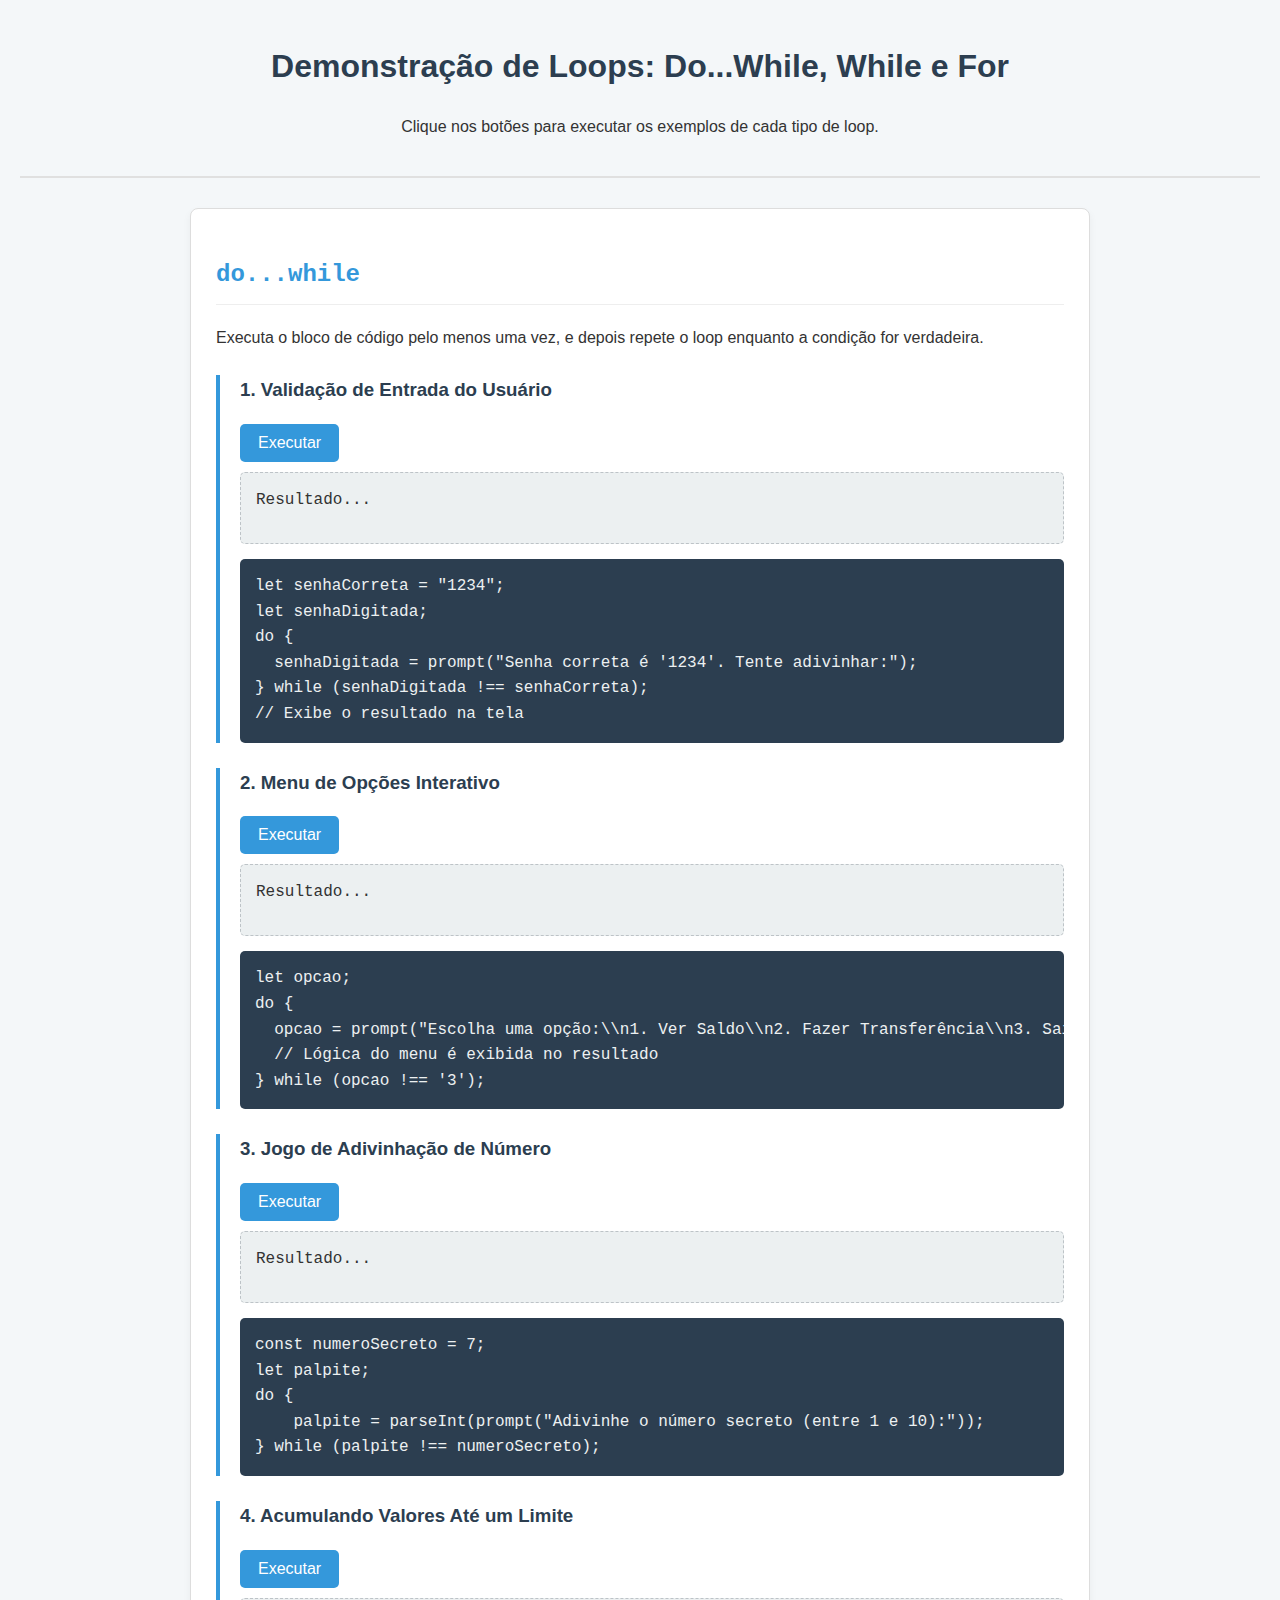
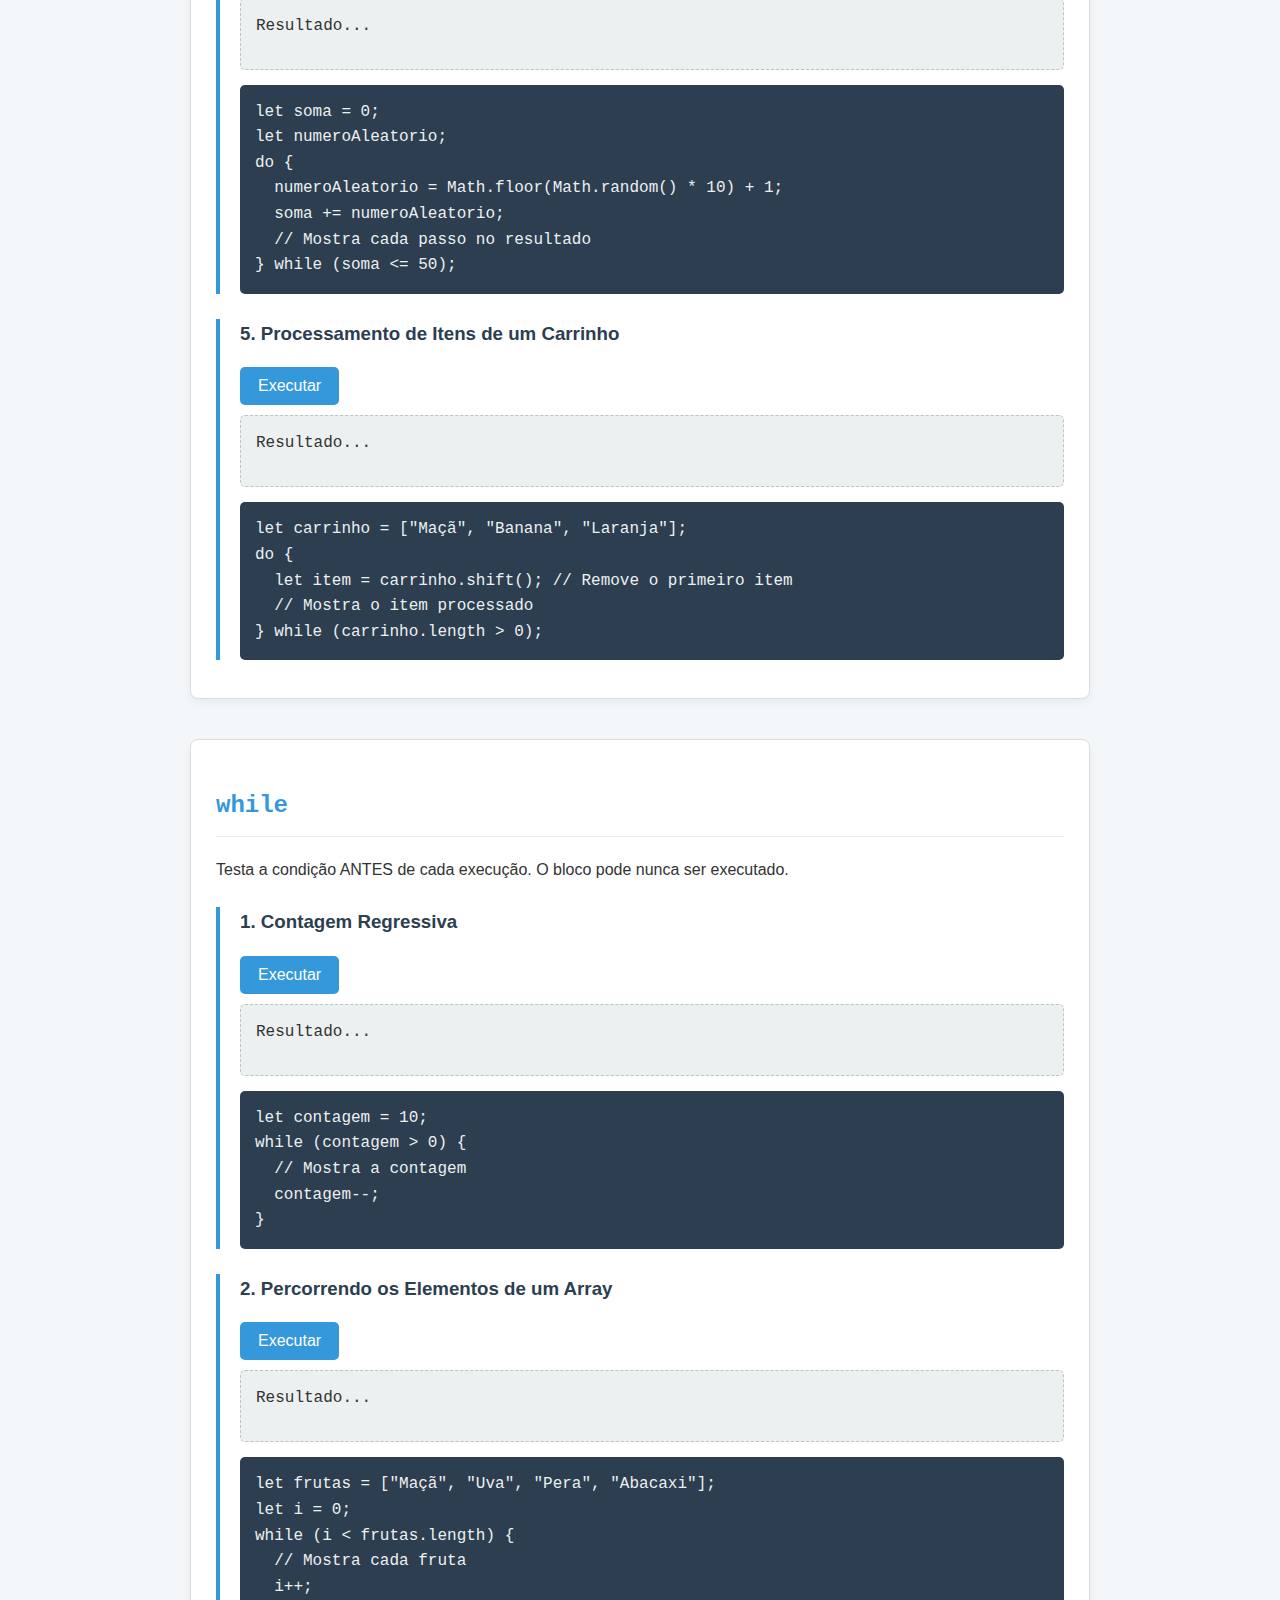
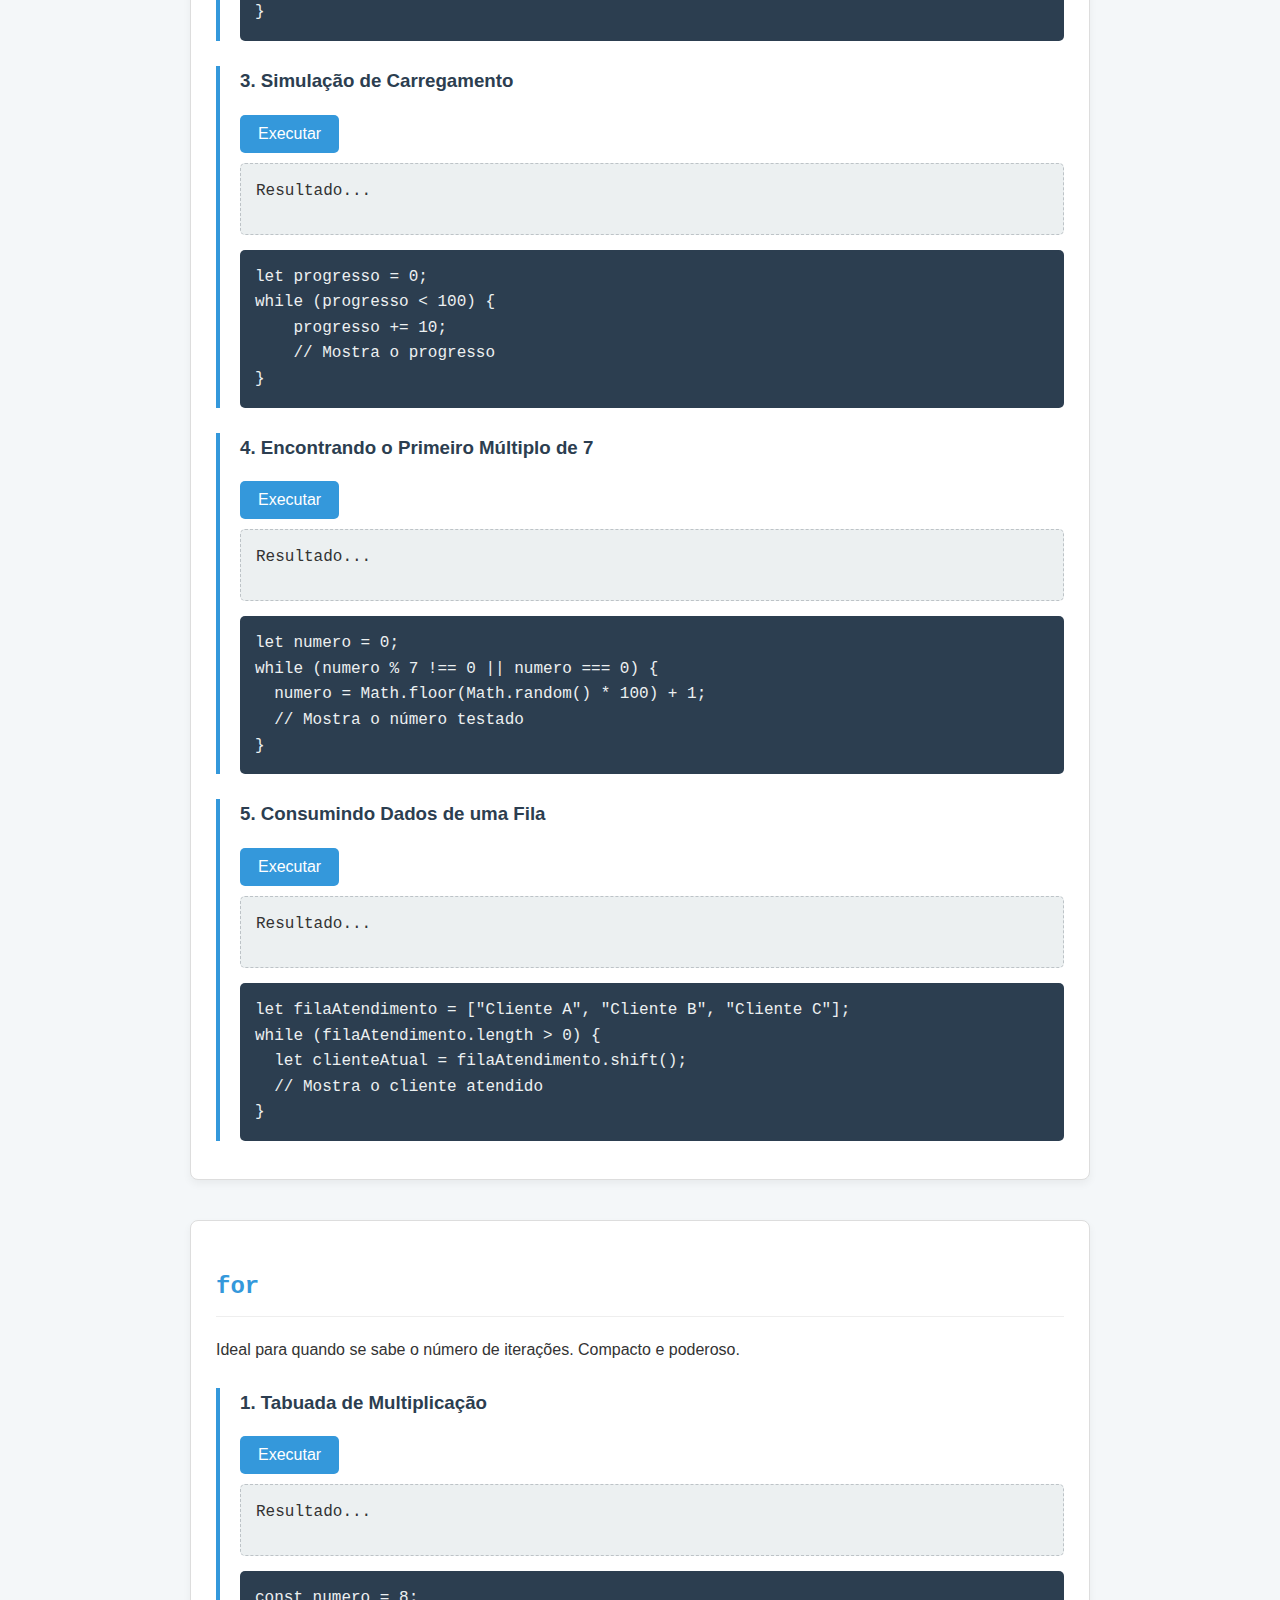
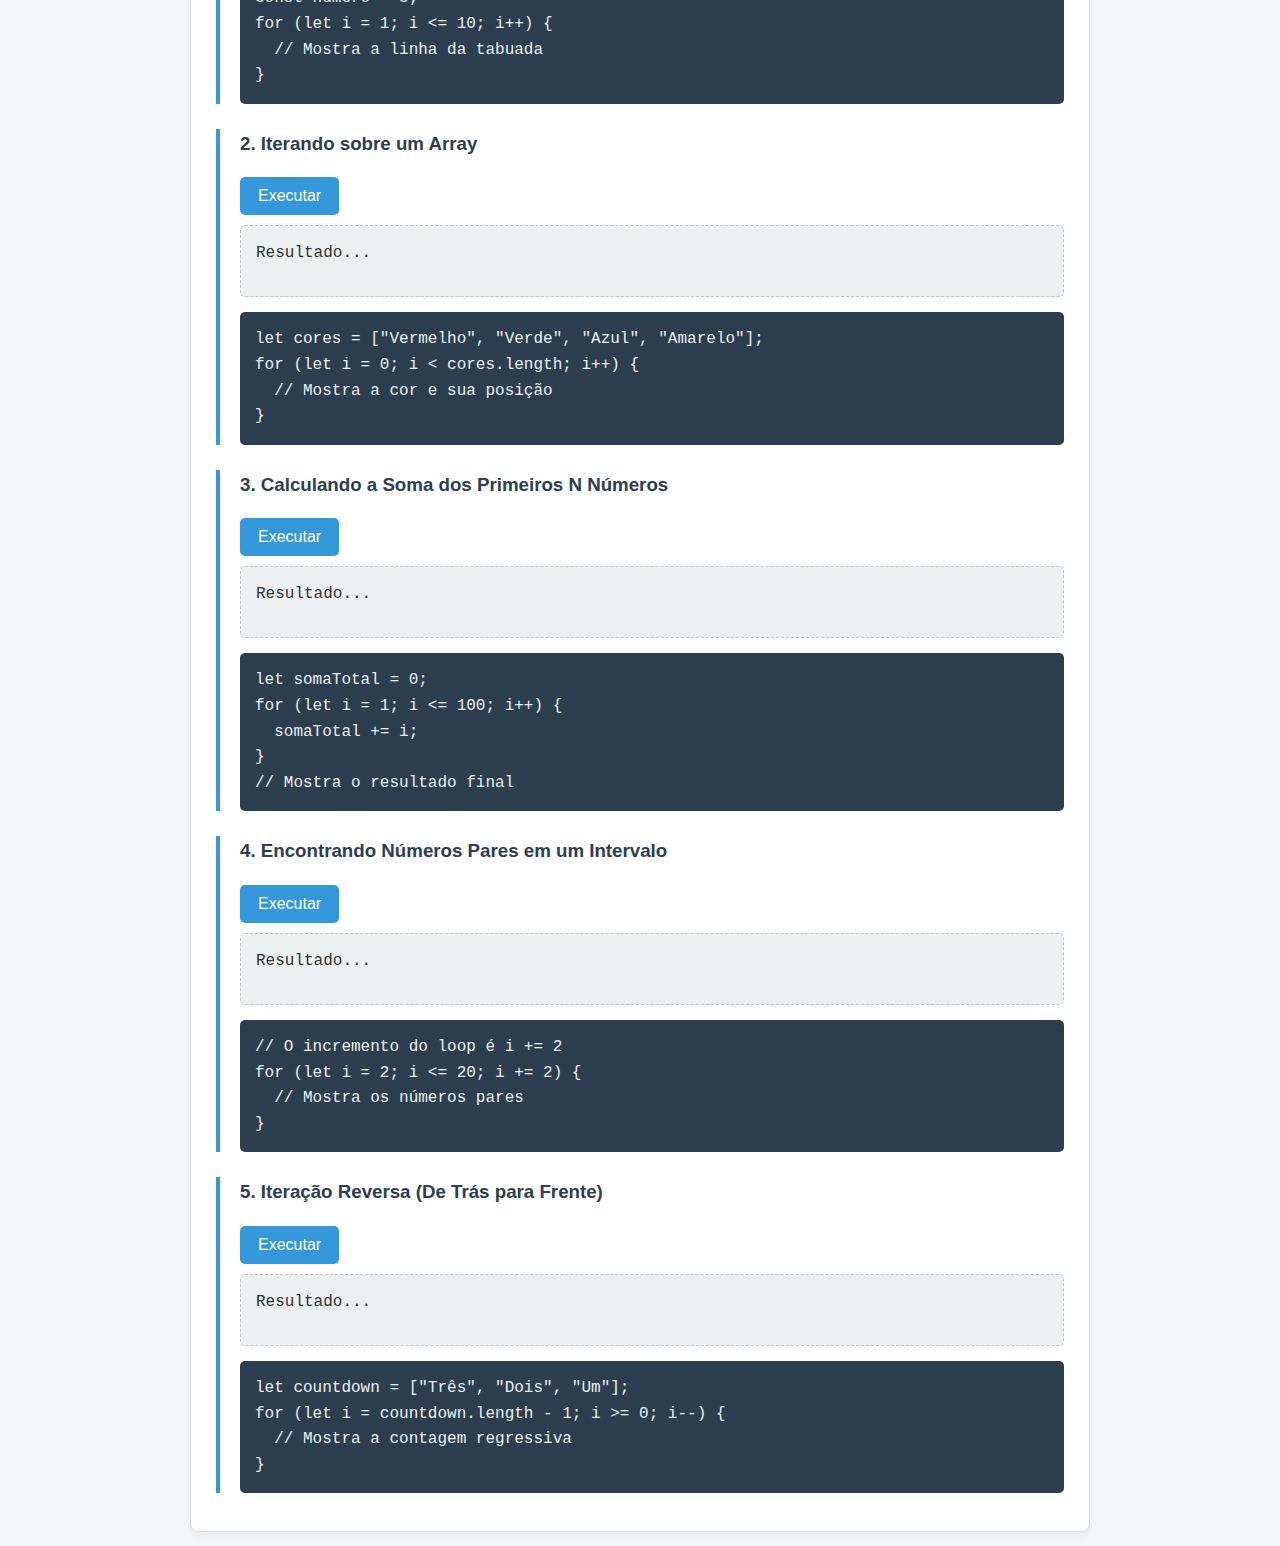
<file: Aula1/index.html>
<!DOCTYPE html>
<html lang="pt-BR">
<head>
    <meta charset="UTF-8">
    <meta name="viewport" content="width=device-width, initial-scale=1.0">
    <title>Exemplos de Loops em JavaScript</title>
    <link rel="stylesheet" href="style.css">
</head>
<body>
    <header>
        <h1>Demonstração de Loops: Do...While, While e For</h1>
        <p>Clique nos botões para executar os exemplos de cada tipo de loop.</p>
    </header>

    <main>
        <section>
            <h2><code>do...while</code></h2>
            <p>Executa o bloco de código pelo menos uma vez, e depois repete o loop enquanto a condição for verdadeira.</p>

            <article class="example">
                <h3>1. Validação de Entrada do Usuário</h3>
                <button id="doWhileBtn1">Executar</button>
                <div class="output" id="doWhileOutput1">Resultado...</div>
                <pre><code>let senhaCorreta = "1234";
let senhaDigitada;
do {
  senhaDigitada = prompt("Senha correta é '1234'. Tente adivinhar:");
} while (senhaDigitada !== senhaCorreta);
// Exibe o resultado na tela</code></pre>
            </article>

            <article class="example">
                <h3>2. Menu de Opções Interativo</h3>
                <button id="doWhileBtn2">Executar</button>
                <div class="output" id="doWhileOutput2">Resultado...</div>
                <pre><code>let opcao;
do {
  opcao = prompt("Escolha uma opção:\\n1. Ver Saldo\\n2. Fazer Transferência\\n3. Sair");
  // Lógica do menu é exibida no resultado
} while (opcao !== '3');</code></pre>
            </article>

            <article class="example">
                <h3>3. Jogo de Adivinhação de Número</h3>
                <button id="doWhileBtn3">Executar</button>
                <div class="output" id="doWhileOutput3">Resultado...</div>
                <pre><code>const numeroSecreto = 7;
let palpite;
do {
    palpite = parseInt(prompt("Adivinhe o número secreto (entre 1 e 10):"));
} while (palpite !== numeroSecreto);</code></pre>
            </article>

            <article class="example">
                <h3>4. Acumulando Valores Até um Limite</h3>
                <button id="doWhileBtn4">Executar</button>
                <div class="output" id="doWhileOutput4">Resultado...</div>
                <pre><code>let soma = 0;
let numeroAleatorio;
do {
  numeroAleatorio = Math.floor(Math.random() * 10) + 1;
  soma += numeroAleatorio;
  // Mostra cada passo no resultado
} while (soma <= 50);</code></pre>
            </article>

            <article class="example">
                <h3>5. Processamento de Itens de um Carrinho</h3>
                <button id="doWhileBtn5">Executar</button>
                <div class="output" id="doWhileOutput5">Resultado...</div>
                <pre><code>let carrinho = ["Maçã", "Banana", "Laranja"];
do {
  let item = carrinho.shift(); // Remove o primeiro item
  // Mostra o item processado
} while (carrinho.length > 0);</code></pre>
            </article>
        </section>

        <section>
            <h2><code>while</code></h2>
            <p>Testa a condição ANTES de cada execução. O bloco pode nunca ser executado.</p>

            <article class="example">
                <h3>1. Contagem Regressiva</h3>
                <button id="whileBtn1">Executar</button>
                <div class="output" id="whileOutput1">Resultado...</div>
                <pre><code>let contagem = 10;
while (contagem > 0) {
  // Mostra a contagem
  contagem--;
}</code></pre>
            </article>

            <article class="example">
                <h3>2. Percorrendo os Elementos de um Array</h3>
                <button id="whileBtn2">Executar</button>
                <div class="output" id="whileOutput2">Resultado...</div>
                <pre><code>let frutas = ["Maçã", "Uva", "Pera", "Abacaxi"];
let i = 0;
while (i < frutas.length) {
  // Mostra cada fruta
  i++;
}</code></pre>
            </article>
            
            <article class="example">
                <h3>3. Simulação de Carregamento</h3>
                <button id="whileBtn3">Executar</button>
                <div class="output" id="whileOutput3">Resultado...</div>
                <pre><code>let progresso = 0;
while (progresso < 100) {
    progresso += 10;
    // Mostra o progresso
}</code></pre>
            </article>

            <article class="example">
                <h3>4. Encontrando o Primeiro Múltiplo de 7</h3>
                <button id="whileBtn4">Executar</button>
                <div class="output" id="whileOutput4">Resultado...</div>
                <pre><code>let numero = 0;
while (numero % 7 !== 0 || numero === 0) {
  numero = Math.floor(Math.random() * 100) + 1;
  // Mostra o número testado
}</code></pre>
            </article>

            <article class="example">
                <h3>5. Consumindo Dados de uma Fila</h3>
                <button id="whileBtn5">Executar</button>
                <div class="output" id="whileOutput5">Resultado...</div>
                <pre><code>let filaAtendimento = ["Cliente A", "Cliente B", "Cliente C"];
while (filaAtendimento.length > 0) {
  let clienteAtual = filaAtendimento.shift();
  // Mostra o cliente atendido
}</code></pre>
            </article>
        </section>

        <section>
            <h2><code>for</code></h2>
            <p>Ideal para quando se sabe o número de iterações. Compacto e poderoso.</p>
            
            <article class="example">
                <h3>1. Tabuada de Multiplicação</h3>
                <button id="forBtn1">Executar</button>
                <div class="output" id="forOutput1">Resultado...</div>
                <pre><code>const numero = 8;
for (let i = 1; i <= 10; i++) {
  // Mostra a linha da tabuada
}</code></pre>
            </article>
            
            <article class="example">
                <h3>2. Iterando sobre um Array</h3>
                <button id="forBtn2">Executar</button>
                <div class="output" id="forOutput2">Resultado...</div>
                <pre><code>let cores = ["Vermelho", "Verde", "Azul", "Amarelo"];
for (let i = 0; i < cores.length; i++) {
  // Mostra a cor e sua posição
}</code></pre>
            </article>

            <article class="example">
                <h3>3. Calculando a Soma dos Primeiros N Números</h3>
                <button id="forBtn3">Executar</button>
                <div class="output" id="forOutput3">Resultado...</div>
                <pre><code>let somaTotal = 0;
for (let i = 1; i <= 100; i++) {
  somaTotal += i;
}
// Mostra o resultado final</code></pre>
            </article>

            <article class="example">
                <h3>4. Encontrando Números Pares em um Intervalo</h3>
                <button id="forBtn4">Executar</button>
                <div class="output" id="forOutput4">Resultado...</div>
                <pre><code>// O incremento do loop é i += 2
for (let i = 2; i <= 20; i += 2) {
  // Mostra os números pares
}</code></pre>
            </article>

            <article class="example">
                <h3>5. Iteração Reversa (De Trás para Frente)</h3>
                <button id="forBtn5">Executar</button>
                <div class="output" id="forOutput5">Resultado...</div>
                <pre><code>let countdown = ["Três", "Dois", "Um"];
for (let i = countdown.length - 1; i >= 0; i--) {
  // Mostra a contagem regressiva
}</code></pre>
            </article>

        </section>
    </main>

    <script src="index.js"></script>
</body>
</html>
</file>
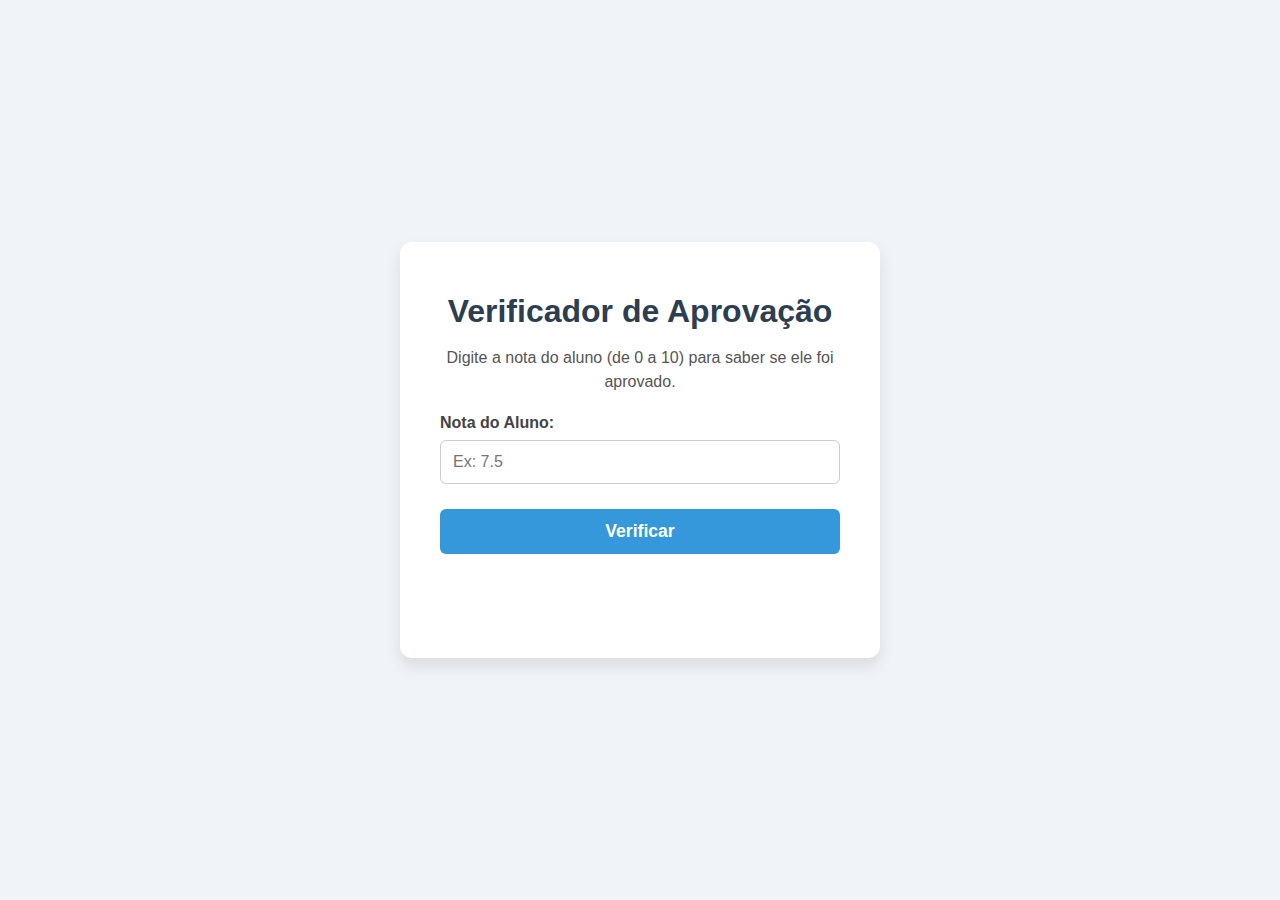
<file: NotaAluno/index.html>
<!DOCTYPE html>
<html lang="pt-BR">
<head>
    <meta charset="UTF-8">
    <meta name="viewport" content="width=device-width, initial-scale=1.0">
    <title>Verificador de Aprovação de Aluno</title>
    <link rel="stylesheet" href="style.css">
</head>
<body>

    <main class="card">
        <h1>Verificador de Aprovação</h1>
        <p>Digite a nota do aluno (de 0 a 10) para saber se ele foi aprovado.</p>
        
        <label for="notaInput">Nota do Aluno:</label>
        <input type="number" id="notaInput" placeholder="Ex: 7.5" min="0" max="10" step="0.1">
        
        <button id="verificarBtn">Verificar</button>
        
        <p id="resultado"></p>
    </main>

    <script src="index.js"></script>
</body>
</html>
</file>
<file: Aula1/style.css>
/* Estilo geral do corpo */
body {
    font-family: -apple-system, BlinkMacSystemFont, "Segoe UI", Roboto, Helvetica, Arial, sans-serif;
    line-height: 1.6;
    background-color: #f4f7f9;
    color: #333;
    margin: 0;
    padding: 20px;
}

/* Cabeçalho */
header {
    text-align: center;
    border-bottom: 2px solid #e0e0e0;
    padding-bottom: 20px;
    margin-bottom: 30px;
}

header h1 {
    color: #2c3e50;
}

/* Conteúdo principal */
main {
    max-width: 900px;
    margin: 0 auto;
    display: flex;
    flex-direction: column;
    gap: 40px;
}

/* Seções de cada loop */
section {
    background-color: #ffffff;
    border: 1px solid #ddd;
    border-radius: 8px;
    padding: 25px;
    box-shadow: 0 4px 8px rgba(0,0,0,0.05);
}

section h2 {
    color: #3498db;
    border-bottom: 1px solid #eee;
    padding-bottom: 10px;
}

section h2 code {
    font-size: 1.5rem;
}

/* Artigo de cada exemplo */
.example {
    margin-top: 25px;
    border-left: 4px solid #3498db;
    padding-left: 20px;
}

.example h3 {
    margin-top: 0;
    color: #2c3e50;
}

/* Botões */
button {
    background-color: #3498db;
    color: white;
    border: none;
    padding: 10px 18px;
    border-radius: 5px;
    cursor: pointer;
    font-size: 1rem;
    transition: background-color 0.3s ease;
}

button:hover {
    background-color: #2980b9;
}

/* Área de Resultado */
.output {
    background-color: #ecf0f1;
    border: 1px dashed #bdc3c7;
    border-radius: 5px;
    padding: 15px;
    margin-top: 10px;
    min-height: 40px;
    font-family: "Courier New", Courier, monospace;
    white-space: pre-wrap; /* Mantém a formatação do texto */
}

/* Bloco de Código */
pre {
    background-color: #2c3e50;
    color: #ecf0f1;
    padding: 15px;
    border-radius: 5px;
    overflow-x: auto;
    margin-top: 15px;
}

code {
    font-family: "Fira Code", "Consolas", "Monaco", monospace;
}
</file>
<file: NotaAluno/style.css>
/* Estilo geral da página */
body {
    font-family: -apple-system, BlinkMacSystemFont, "Segoe UI", Roboto, Helvetica, Arial, sans-serif;
    background-color: #f0f4f8;
    display: flex;
    justify-content: center;
    align-items: center;
    height: 100vh;
    margin: 0;
    color: #333;
}

/* Estilo do container principal (o "card") */
.card {
    background-color: #ffffff;
    padding: 30px 40px;
    border-radius: 12px;
    box-shadow: 0 8px 16px rgba(0, 0, 0, 0.1);
    text-align: center;
    width: 100%;
    max-width: 400px;
}

h1 {
    color: #2c3e50;
    margin-bottom: 10px;
}

p {
    color: #555;
    line-height: 1.5;
}

/* Estilo do campo de input e label */
label {
    display: block;
    text-align: left;
    margin-top: 20px;
    font-weight: bold;
    color: #444;
}

input[type="number"] {
    width: 100%;
    padding: 12px;
    margin-top: 8px;
    border: 1px solid #ccc;
    border-radius: 6px;
    font-size: 1rem;
    box-sizing: border-box; /* Garante que padding não afete a largura total */
}

/* Estilo do botão */
button {
    width: 100%;
    padding: 12px;
    margin-top: 25px;
    background-color: #3498db;
    color: white;
    border: none;
    border-radius: 6px;
    font-size: 1.1rem;
    font-weight: bold;
    cursor: pointer;
    transition: background-color 0.3s ease;
}

button:hover {
    background-color: #2980b9;
}

/* Estilo do parágrafo de resultado */
#resultado {
    margin-top: 25px;
    font-size: 1.2rem;
    font-weight: bold;
    min-height: 30px; /* Garante que o layout não "pule" */
}

/* Classes de estilo para o resultado */
.aprovado {
    color: #27ae60; /* Verde */
}

.reprovado {
    color: #c0392b; /* Vermelho */
}

.erro {
    color: #f39c12; /* Laranja */
}
</file>
